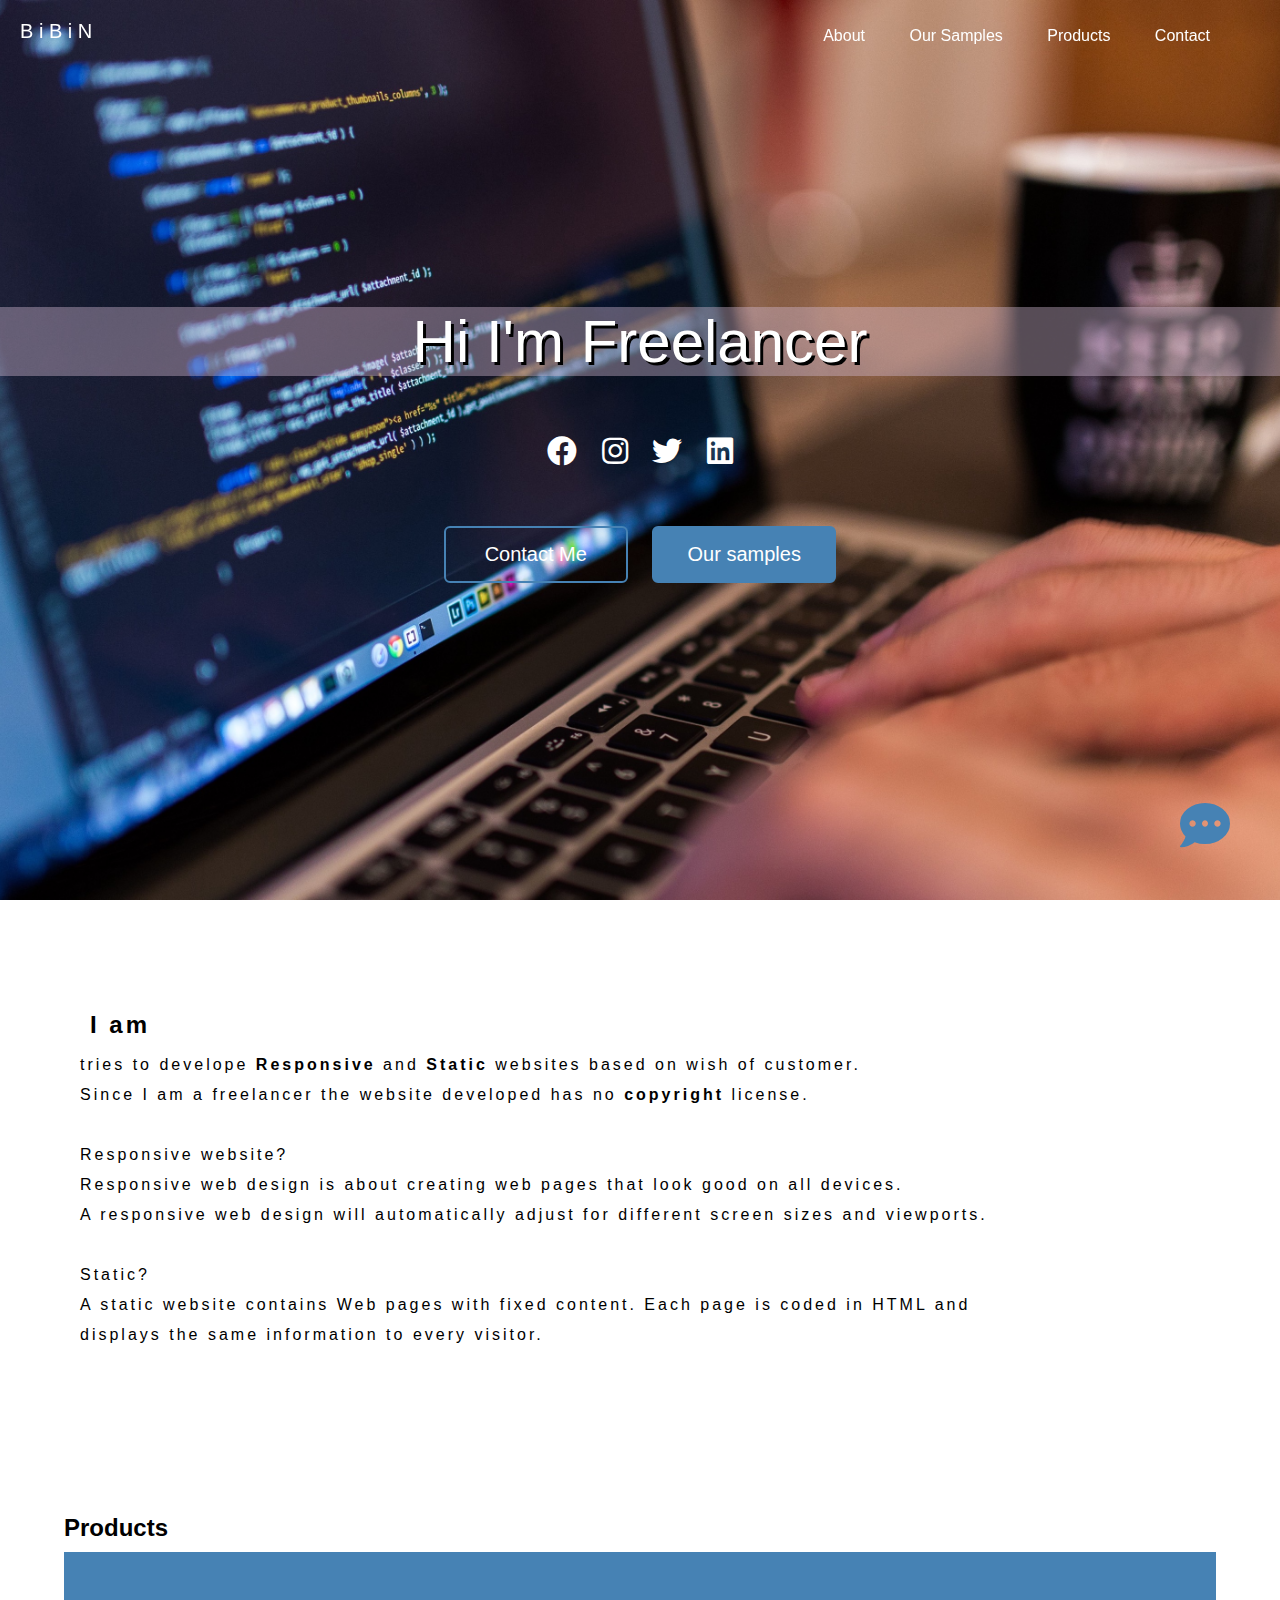
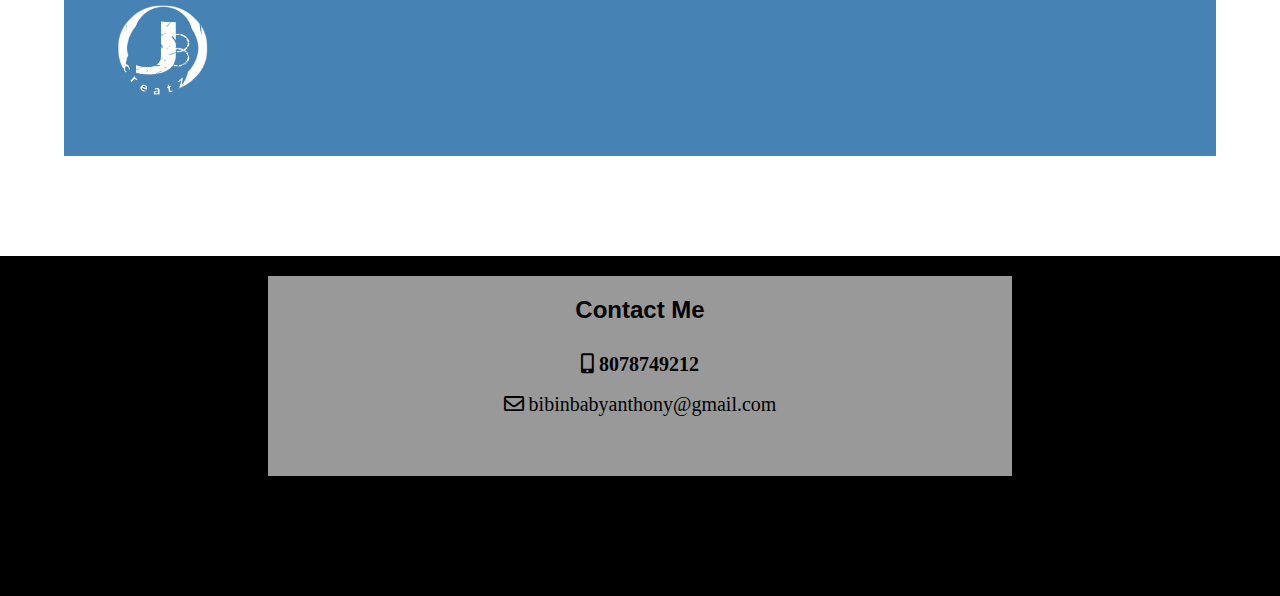
<file: index.html>
<!DOCTYPE html>
<html>
    <head>
        <meta charset="utf-8">
        <meta name="viewport" content="width=device-width, initial-scale=1">
        <title style="font-family: 'Chilanka', cursive;">Web Design</title>
        <link rel = "icon" type = "image/png" href = "head.jpeg">
        <link href="https://fonts.googleapis.com/css2?family=Chilanka&display=swap" rel="stylesheet">

        <link rel="stylesheet" href="style.css">

        <script src="https://ajax.googleapis.com/ajax/libs/jquery/3.5.1/jquery.min.js"></script>
        <script src="script.js"></script>

        <link href="https://fonts.googleapis.com/css2?family=Ubuntu+Mono:ital,wght@0,400;0,700;1,400;1,700&display=swap">
        <link rel="stylesheet" href="https://cdnjs.cloudflare.com/ajax/libs/font-awesome/5.13.1/css/all.min.css">
        <!-- <link rel="stylesheet" href="https://stackpath.bootstrapcdn.com/bootstrap/4.5.0/css/bootstrap.min.css"> -->
    </head>

    <body>
        <nav class="navbar">
            <div class="inner-width">
                <a class="logo" href="#">B i B i N</a>
                <button class="menu-toggler">
                    <span></span>
                    <span></span>
                    <span></span>
                </button>
                <div class="navbar-menu" id="navv">
                    <a href="#aboutus">About</a>
                    <a href="samples.html" target="_blank">Our Samples</a>
                    <a href="#products">Products</a>
                    <a href="#contact">Contact</a>
                </div>
            </div>
        </nav>

        <a href="https://wa.me/918078749212"><i style="position: fixed; bottom: 50px; right: 50px; font-size: 50px; color: steelblue" class="fas fa-comment-dots"></i></a>

        <section id="home">
            <div class="inner-width">
                <div class="content">
                    <h1>Hi I'm</h1>
                    <div class="sm">
                        <a class="fab fa-facebook"></a>
                        <a class="fab fa-instagram"></a>
                        <a class="fab fa-twitter"></a>
                        <a class="fab fa-linkedin" href="https://wa.me/918078749212"></a>
                    </div>
                    <div class="buttons">
                        <a href="#contact">Contact Me</a>
                        <a href="samples.html">Our samples</a>
                    </div>
                </div>
            </div>
        </section>

        <section id="aboutus">
            <h2>
               I am
            </h2>
            <div>
                <p>
                tries to develope <b>Responsive</b> and <b>Static</b> websites based on wish of customer.<br>
                Since I am a freelancer  the website developed has no <b>copyright</b> license.<br><br>
                <u>Responsive website?</u><br>
                Responsive web design is about creating web pages that look good on all devices.<br>
                A responsive web design will automatically adjust for different screen sizes and viewports.<br>
                <br><ins>Static?</ins><br>
                A static website contains Web pages with fixed content. Each page is coded in HTML and<br> displays the same information to every visitor.
                </p>
            </div>

        </section>
        
        <section id="products">
            <h2>Products</h2>
            <div>
                <a href="http://www.creatzofjb.tk" target="_blank"><img src="white.png"></a>
                <!-- <a href=""><img src=""></a> -->
            </div>
        </section>
        


        <div id="contact">
            <div class="inner-width">
                <h2>Contact Me</h2>
                <div>
                <i class="fas fa-mobile-alt"> 8078749212</i><br>
                <i class="far fa-envelope"> bibinbabyanthony@gmail.com</i>
                </div>
            </div>
        </div>
    </body>
</html>
</file>
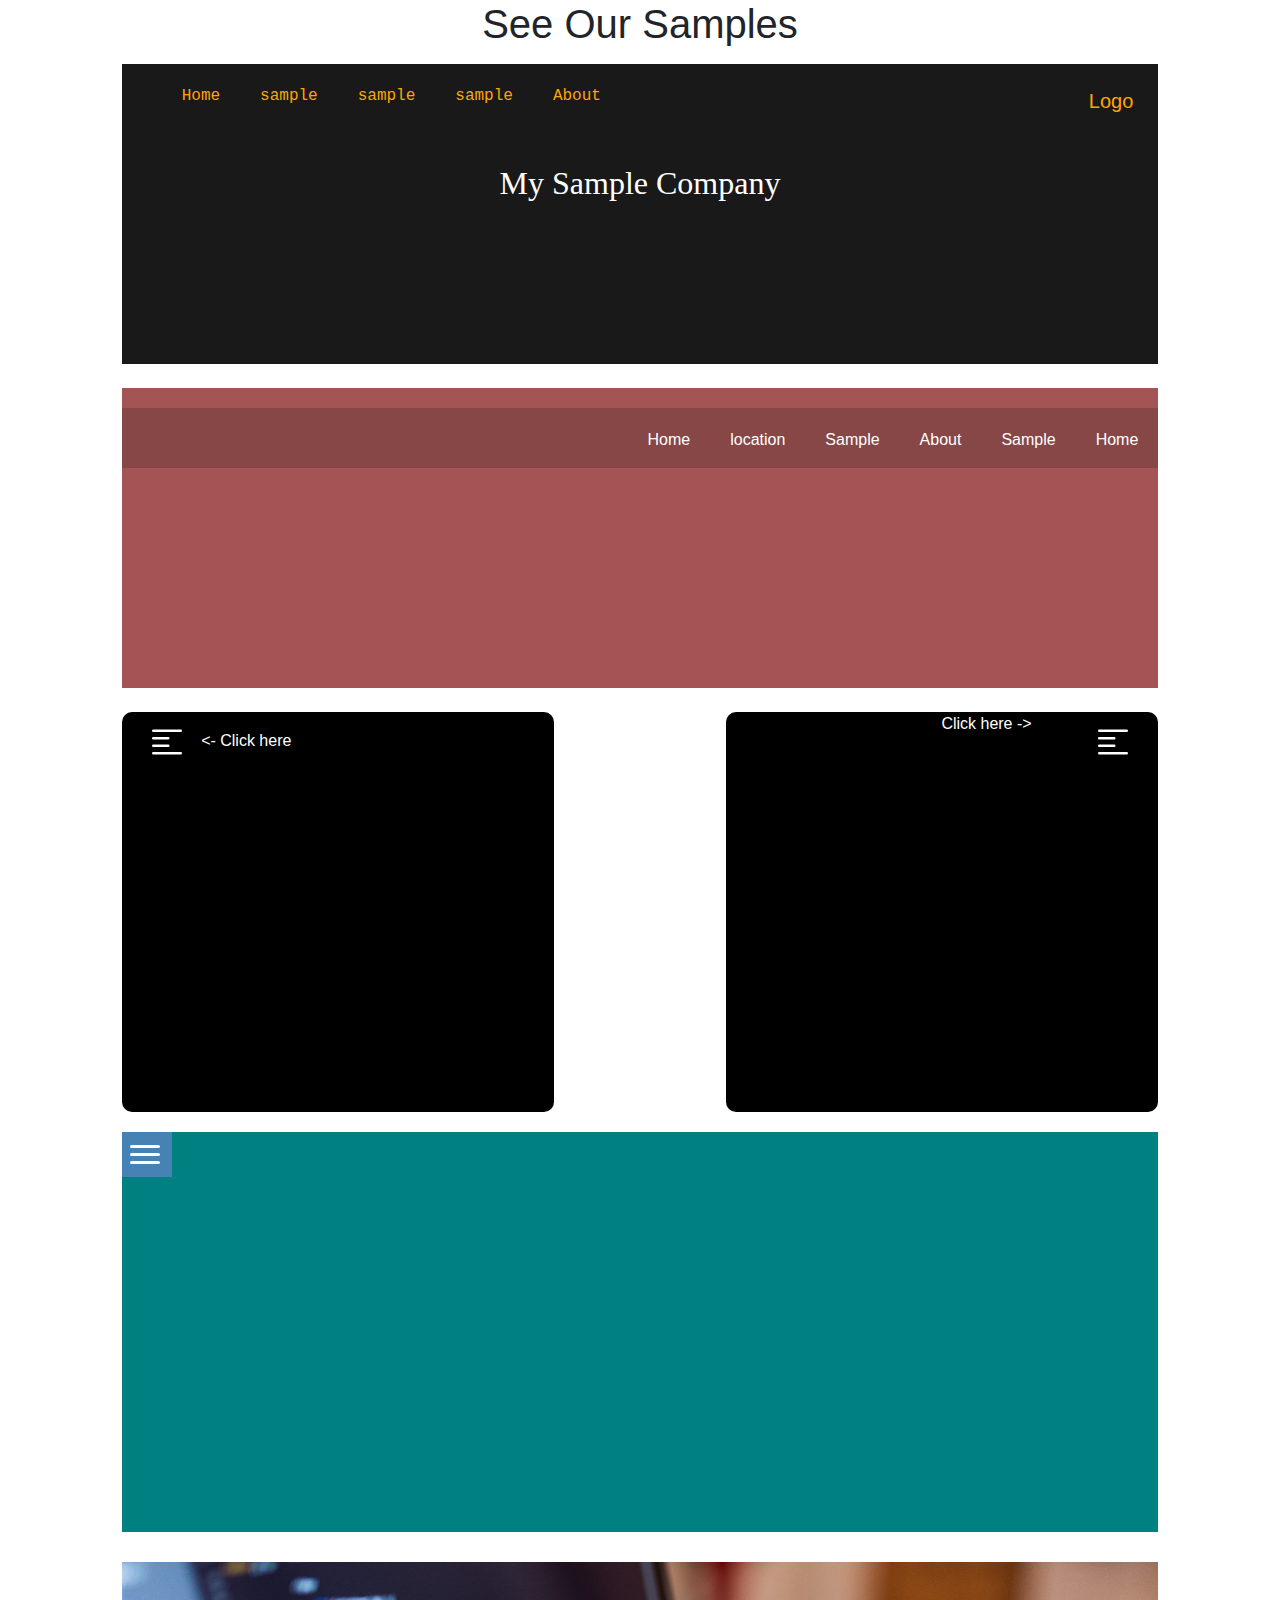
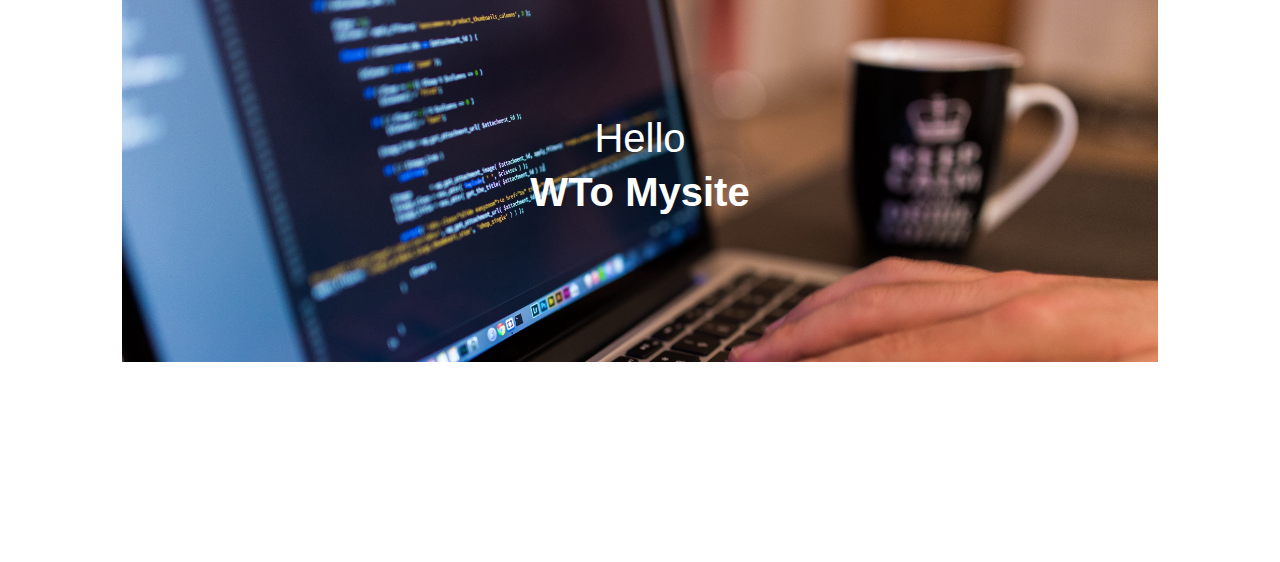
<file: samples.html>
<!DOCTYPE html>
<html>
    <head>
        <title>Our Samples</title>
        <link rel="stylesheet" href="samples.css">
        <link rel="stylesheet" href="https://stackpath.bootstrapcdn.com/bootstrap/4.5.0/css/bootstrap.min.css">
        <script src="https://ajax.googleapis.com/ajax/libs/jquery/3.5.1/jquery.min.js"></script>
    </head>
    <body>
        <h1>See Our Samples</h1>

        <div class="container col-sm-10">

            <div class="navlink">
                <ul>
                    <li>Home</li>
                    <li>sample</li>
                    <li>sample</li>
                    <li>sample</li>
                    <li>About</li>
                </ul>
                <h5 style="float: right; padding: 25px;">Logo</h5>
                <h2>My Sample Company</h2>
            </div>
            <br>

            <div class="navlink1">
                <ul>
                    <li>Home</li>
                    <li>Sample</li>
                    <li>About</li>
                    <li>Sample</li>
                    <li>location</li>
                    <li>Home</li>
                </ul>

            </div>

<br>

            <div class="container">
            <div class="row">
                <div class="col-sm-5">
                    
                    <svg id="r" style="color:white; font-size:60px;padding:10px;" width="1em" height="1em" viewBox="0 0 16 16" class="bi bi-blockquote-right" fill="currentColor" xmlns="http://www.w3.org/2000/svg">
                        <path fill-rule="evenodd" d="M2 3.5a.5.5 0 0 1 .5-.5h11a.5.5 0 0 1 0 1h-11a.5.5 0 0 1-.5-.5zm0 3a.5.5 0 0 1 .5-.5h6a.5.5 0 0 1 0 1h-6a.5.5 0 0 1-.5-.5zm0 3a.5.5 0 0 1 .5-.5h6a.5.5 0 0 1 0 1h-6a.5.5 0 0 1-.5-.5zm0 3a.5.5 0 0 1 .5-.5h11a.5.5 0 0 1 0 1h-11a.5.5 0 0 1-.5-.5z"/> 
                    </svg>
                    <span class="clickicon2"><- Click here</span>

                    <nav id="list1">
                    <ul id = 'ul'>
                        <li>samples</li>
                        <li>samples</li>
                        <li>samples</li>
                        <li>samples</li>
                        <li>samples</li>
                    </ul>
                    </nav>

                </div>
                <!-- <script src="https://ajax.googleapis.com/ajax/libs/jquery/3.5.1/jquery.min.js"></script> -->
                <script>
                // $(document).ready(function(){
                //     $("#r").click(function(){
                //         $("#list1").toggle();
                //     });
                // });
                f = document.getElementById("r")
                l = document.getElementById("list1")
                u = document.getElementById("ul")
                u.style.opacity = '0';
                l.style.width = '0px'
                f.onclick = function wid(){
                    if(l.style.width == '0px'){
                        l.style.width = "250px"
                        u.style.opacity = '1'
                        l.style.color == 'orange'
                    }
                    else{
                        // l.style.opacity = '0'
                        l.style.width = '0px'
                        u.style.opacity = '0'
                    }
                    
                }
                </script>

                <div class="col-sm-2"></div>

                <div class="col-sm-5">

                    
                        

                        <nav id="list2">
                            <ul id='ul2'>
                                <li><a>samples</a></li>
                                <li><a>samples</a></li>
                                <li><a>samples</a></li>
                                <li>samples</li>
                                <li>samples</li>
                            </ul>
                        </nav>

                        <svg onclick='widt()' id="r2" style="color:white; font-size:60px;padding:10px;float:right;" width="1em" height="1em" viewBox="0 0 16 16" class="bi bi-blockquote-right" fill="currentColor" xmlns="http://www.w3.org/2000/svg">
                            <path fill-rule="evenodd" d="M2 3.5a.5.5 0 0 1 .5-.5h11a.5.5 0 0 1 0 1h-11a.5.5 0 0 1-.5-.5zm0 3a.5.5 0 0 1 .5-.5h6a.5.5 0 0 1 0 1h-6a.5.5 0 0 1-.5-.5zm0 3a.5.5 0 0 1 .5-.5h6a.5.5 0 0 1 0 1h-6a.5.5 0 0 1-.5-.5zm0 3a.5.5 0 0 1 .5-.5h11a.5.5 0 0 1 0 1h-11a.5.5 0 0 1-.5-.5z"/> 
                        </svg>

                        <span class="clickicon">Click here -></span>
        
                    </div>

                        <script>
                        f2 = document.getElementById("r2")
                        // console.log(f2)
                        l2 = document.getElementById("list2")
                        u2 = document.getElementById("ul2")
                        u2.style.opacity = '0'
                        l2.style.width = '0px'
                        function widt(){
                            if(l2.style.width == '0px'){
                                
                                l2.style.width = "250px"
                                // console.log(l2.style.width)
                                u2.style.opacity = '1'
                                l2.style.color == 'orange'
                            }
                            else{
                                l2.style.width = '0px'
                                // console.log(l2.style.width)
                                u2.style.opacity = '0'
                            }
                            
                        }
                        </script>


                </div>
            </div>
                
            <div class="main">
            <div class="inner-width">
                <button class="menu-toggler" id="tog">
                    <span></span>
                    <span></span>
                    <span></span>
                </button>
                <div class="navbar-menu" id="nav">
                    <a href="#">About</a>
                    <a href="#">Service</a>
                    <a href="#">Education</a>
                    <a href="#">Contact</a>
                </div>
            </div>

            <script>
                $(document).ready(function(){
                    $(".menu-toggler").click(function(){
                        console.log("helo")
                        $(".navbar-menu").toggleClass("act")
                        $(".menu-toggler").toggleClass("act")
                    })
                })
            </script>
            
            </div>

            <div class="imganim">
                <div>
                <h1>
                    Hello
                    <div class="text middle"> 
                    <span>W</span>
                    <span class="hide">e</span>
                    <span class="hide">l</span>
                    <span class="hide">c</span>
                    <span class="hide">o</span>
                    <span class="hide">m</span>
                    <span class="hide">e </span>
                     To Mysite
                </h1>
                </div>
            </div>


        </div>
        
    </body>
</html>
</file>
<file: style.css>
*{
    margin: 0;
    padding: 0;
    text-decoration: none;
    font-family:"Ubuntu",sans-serif;
}

.navbar{
    position: fixed;
    top: 0;
    left: auto;
    width: 100%;
    padding: 20px;
    max-width: 100%;
    background-color: transparent;
    transition: .3s;
    z-index: 999;
}
.inner-width{
    max-width: 100%;
    margin: auto;
}
.navbar .inner-width{
    display: flex;
    align-items: center;
    justify-content: space-between;
    margin: 0 50px 0 0;
}

.logo{
    color: white;
    height: 32px;
    width: 100px;
    background-size: contain;
    left: 30px;
    font-size: 20px;
}

.menu-toggler{
    background: none;
    width: 50px;
    border: none;
    position: relative;
    outline: none;
    z-index: 999;
    display: none;
}
.menu-toggler span{
    display: block;
    height: 5px;
    width: 30px;
    border-radius: 10px;
    background-color: white;
    margin: 6px 0px;
    left: 10px;
    position: relative;
    outline: none;
    transition: 0.5s;
}
.navbar-menu a{
    color: white;
    font-size: 16px;
    margin-right: 40px;
    transition: 0.1s linear;
    text-decoration: none;
}
.navbar-menu a:hover{
    color: skyblue;
    padding: 0 10px;
    border-left: 2px solid white;
    border-right: 2px solid white;
}

.sticky{
    background-color:rgb(70, 130, 180);
    padding: 20px;
    transition: 0.4s linear
}
.sticky .logo::after{
}
.sticky .menu-toggler span{
    color: #fff;
}

#home{
    height: 100vh;
    min-height: 500px;
    background: url('head.jpeg') center no-repeat;
    background-size: cover;
    background-attachment: fixed;
}
#home .inner-width{
    display: flex;
    align-items: center;
    justify-content: center;
    height: 100%;
    color: white;
    text-align: center;
}
#home h1{
    background-color: rgb(216, 191, 216,0.4);
    font-size: 60px;
    font-family: -apple-system, BlinkMacSystemFont, 'Segoe UI', Roboto, Oxygen, Ubuntu, Cantarell, 'Open Sans', 'Helvetica Neue', sans-serif;
    margin-bottom: 60px; 
    font-weight: 500;
    text-shadow: 3px 3px black;
}
#home .content{
    width: 100%;
}

#home .content h1::after{
    content: " Freelancer";
    animation: textanm 10s linear infinite;
}
@keyframes textanm{
    25%{content: " A Web Designer";}
    50%{content: " A Software Developer";}
    75%{content: " A UI Designer";}
    100%{content: " A Logo Designer";}
}
.sm a{
    color: white;
    font-size: 30px;
    margin: 0px 10px;
    transition: .2s linear;
}
.sm a:hover{
    color: steelblue;
}

#home .buttons{
    margin-top: 50px;
}
#home .buttons a{
    display: inline-block;
    margin: 10px 10px;
    font-size: 20px;
    color: white;
    font-family: 'Segoe UI', Tahoma, Geneva, Verdana, sans-serif;
    border: 2px solid steelblue;
    width: 180px;
    border-radius: 6px;
    padding: 15px 0;
    transition: .2s linear;
}
#home .buttons a:hover, #home .buttons a:nth-child(2){
    background-color: steelblue;
    color: white;
}

#contact{
    background-color: #000000;
    padding: 20px;
    height: 300px;
    width: auto;
}
#contact .inner-width{
    background-color: rgb(255, 255, 255, 0.6);
    height: 200px;
    width: 60%;
    align-items: center;
}
#contact .inner-width h2{
    text-align: center;
    padding: 20px;
    color: black
}
#contact .inner-width div{
    text-align: center;
}
#contact .inner-width div i{
    font-size: 20px;
    margin: 10px;
}

#aboutus{
    margin-left: 50px;
    padding: 100px 30px 100px 30px;
    line-height: 30px;
    letter-spacing: 3px;
}
#aboutus h2{
    padding: 10px;
}
#aboutus div{
    justify-content: center;
    text-align: center;
    align-items: center;
}
#aboutus div p{
    justify-content: center;
    text-align: justify;
    align-items: center;
}
#products{
    margin: 5%;
    margin-bottom: 100px;
}
#products div{
    margin-top: 10px;
    padding: 50px;
    background-color: steelblue;
    max-width: 100%;
    
}
#products img{
    height: 100px;
    width: 100px;
}





 /* Mobile */

 @media screen and (max-width:700px){
     .menu-toggler{
         display: block;
         right: 20px;
     }
     .menu-toggler span:hover{
         color: steelblue;
     }

     .navbar-menu{
         position: fixed;
         height: 100vh;
         width: 100%;
         background-color: steelblue;
         top: 0;
         right: -150%;
         padding: 30px 0px;
         max-width: 100%;
         transition: .5s linear;
    }
    .navbar-menu a{
        display: block;
        margin: 30px 10px;
        border-bottom: 1px solid white;
        font-size: 25px;
    }
    .navbar-menu a:hover{
        border: none;
        border-bottom: 1px solid white;
    }


    .logo{
        height: auto;
        width: auto;
        background-size: contain;
        left: 10px;
        font-size: 15px;
    }
    .navbar-menu.active{
        right: 0;
    }

    .menu-toggler.active span:nth-child(1){
        transform: rotate(45deg);
        top: 11px;
    }
    .menu-toggler.active span:nth-child(2){
        opacity: 0;
    }
    .menu-toggler.active span:nth-child(3){
        transform: rotate(-45deg);
        top: -11px;
    }



    #home h1{
        font-size: 25px;
        margin-bottom: 40px; 
        font-weight: 500;
        text-shadow: 1px 1px black;
    }
    .sm a{
        color: white;
        font-size: 15px;
        margin: 0px 5px;
        transition: .2s linear;
    }

    #home .buttons a{
        display: inline-block;
        margin: 10px 10px;
        font-size: 15px;
        color: white;
        font-family: 'Segoe UI', Tahoma, Geneva, Verdana, sans-serif;
        border: 2px solid steelblue;
        width: 150px;
        border-radius: 4px;
        padding: 5px 10px;
        transition: .2s linear;

    }

    #aboutus{
        margin-left: 10px;
    }
    #contact .inner-width{
        width: 80%;
    }
    #contact .inner-width div i{
        font-size: 13px;
    }
 }
</file>
<file: samples.css>
body{
    background: white;
    margin-bottom: 500px;
}

h1{
    text-align: center;
}

.navlink{
    background-color: rgb(0, 0, 0, 0.9);
    height: 300px;
    color: orange;
}

.navlink ul li{
    display: inline;
    padding: 20px;
    float: left;
    font-family: monospace;
    transition: 0.3s;
}
.navlink ul li:hover{
    font-size: 20px;
    color: tomato;
}
.navlink h2{
    color: white;
    padding-top: 100px;
    text-align: center;
    font-family: Cambria, Cochin, Georgia, Times, 'Times New Roman', serif;
}

/* navlink1 */
.navlink1{
    background-color: rgba(126, 12, 12, 0.7);
    box-shadow: violet;
    border-color: tomato;
    height: 300px;
    padding-top: 20px;
}
.navlink1 ul{
    background-color:rgba(19, 18, 18, 0.2); 
    height: 60px;
}
.navlink1 ul li{
    display: inline-block;
    padding: 20px;
    color:white;
    float: right;
    transition: 0.4s;
    position: relative;
}
.navlink1 ul li:hover{
    color: turquoise;
    padding-right: 40px;
}

/* Slidenav */
.col-sm-5{
    border-radius: 10px;
    background-color: black;
    height: 400px;
    position: absolute;
}

/* svg */
svg{
    cursor: pointer;
}
#list1{
    background-color: rgb(243, 233, 233,0.2);
    width: 0px;
    height:250px;
    transition: 0.3s ease-in;
}
#ul{
    transition: 0.5s;
    opacity: 0;
}
#list1 li{
    color: white;
    font-weight: bolder;
    list-style: none;
    line-height: 40px;
    transition: 0.1s ease-in;
}
#list1 li:hover{
    color: green;
}

/* svg2 */
#r2{
    z-index: 2;
    position: relative;
}
#list2{
    background-color: rgb(243, 233, 233,0.2);
    height:250px;
    transition: 0.3s ease-out;
    position: absolute;
    right:0;
    z-index: 2;
}
#ul2{
    transition: 0.5s;
    right: 0;
    width: 150px;
}
#list2 li{
    color: white;
    font-weight: bolder;
    list-style: none;
    line-height: 40px;
    
    transition: 0.3s ease-in;
}
#list2 li:hover{
    color: green;
}
.clickicon{
    color: white;
    margin-left: 200px;
}
.clickicon2{
    margin-top: 50px;
    color: white;
}


.main{
    text-align: center;
    display: flex;
    height: 400px;
    width: 100%;
    background-color: teal;
    margin: 20px 0 30px 0;
}
.menu-toggler{
    display: block;
    width: 50px;
    background-color: steelblue;
    left: 15px;
    padding: 8px;
    border: none;
    z-index: 2;
    position: absolute;
}
.menu-toggler span{
    height: 3px;
    width: 30px;
    margin :5px 0;
    background-color: white;
    display: block;
    border-radius: 5px;
    position: relative;
    transition: 0.5s;
}

.navbar-menu{
    height: 350px;
    width: 250px;
    background-color: steelblue;
    top: 0;
    left: -200%;
    padding: 30px 0px;
    max-width: 100%;
    transition: .3s linear;
    position: relative;
}
.navbar-menu a{
   color: white;
   display: block;
   margin: 30px 10px;
   border-bottom: 1px solid white;
   font-size: 25px;
}
.navbar-menu a:hover{
   border: none;
   border-bottom: 1px solid white;
}

.navbar-menu.act{
   left: 0;
}
.menu-toggler.act span:nth-child(1){
    transform: rotate(-45deg);
    top:10px;
}
.menu-toggler.act span:nth-child(2){
    opacity: 0;
}
.menu-toggler.act span:nth-child(3){
    transform: rotate(45deg);
    top:-10px;
}





/* Image backgrond animation */
.imganim{
    position: relative;
    overflow: hidden;
    margin-bottom: 200px;
    height: 400px;
    background: url("head.jpeg");
    background-size: cover;
}

.imganim::after{
    content: "";
    position: absolute;
    top: 0;
    left: 0;
    width: 100%;
    height: 400px;
    background: url("head.jpeg");
    background-size: cover; 
    /* opacity: .3; */
    animation: ii 10s ease-in-out infinite;
}
.imganim div{
    top: 50%;
    left: 50%;
    transform: translate(-50%, -50%);
    position: relative;
    z-index: 1;
    text-align: center;
    padding-top: 60px;
}
@keyframes ii{
    0%{transform: scale(1);}
    50%{transform: scale(2);}
    100% {transform: scale(1);}

}


/* Text animation */

.imganim h1{
    color: white;
    z-index: 1;
}
.middle{
    position: absolute;
    top: 50%;
    transform: translateY(-50%);
    display: flex;
    justify-content: center;
    width: 100%;
}
.text{
    font-size: 40px;
    font-weight: 700;
}
.hide{
    max-width: 0;
    opacity: 0;
    transition: .5s;
    animation: tt 3s ease-in-out infinite;
}
/* .text:hover .hide{
    opacity: 1;
    max-width: 6rem;
} */

@keyframes tt{
    50% {
        opacity: 1;
        max-width: 6rem;
    }
    100%{
        max-width: 0;
        opacity: 0;
    }
}




/* @keyframes text{
    0%{opacity: 1;}
    100%{
        visibility: visible;
    }
}
.imganim span:nth-child(1){
    animation-delay: 0.3s;
}
.imganim span:nth-child(2){
    animation-delay: 0.6s;
}
.imganim span:nth-child(3){
    animation-delay: 0.9s;
}
.imganim span:nth-child(4){
    animation-delay: 1.2s;
}
.imganim span:nth-child(5){
    animation-delay: 1.5s;
}
.imganim span:nth-child(6){
    animation-delay: 1.8s;
}
.imganim span:nth-child(7){
    animation-delay: 1.8s;
} */
</file>
